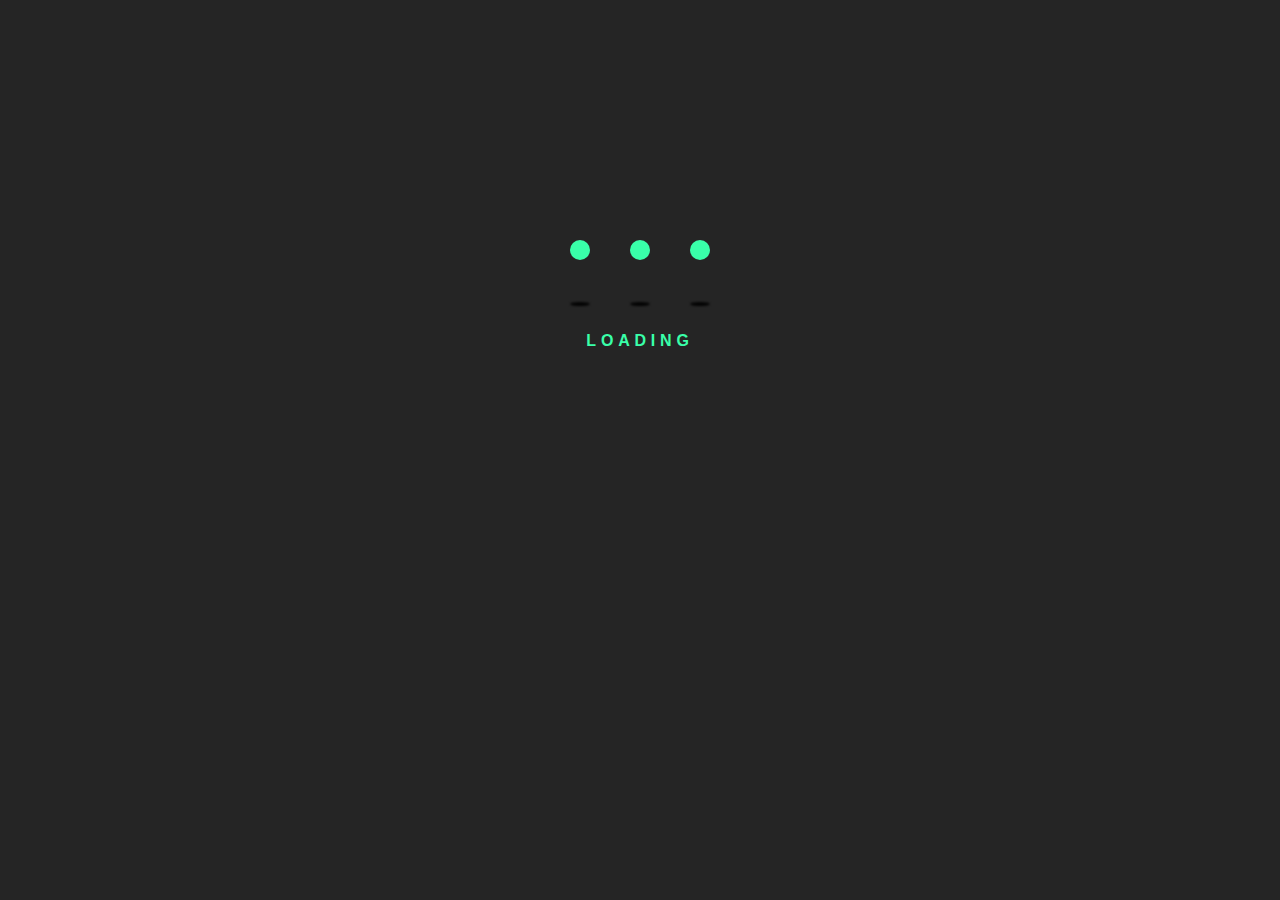
<file: index.html>
<!DOCTYPE html>
<html lang="en">
<head>
    <meta charset="UTF-8">
    <meta name="viewport" content="width=device-width, initial-scale=1.0">
    <title>loading</title>
    <link rel="stylesheet" href="loading.css">
    <link rel="icon" href="moneybag.png" type="image/x-icon">
</head>
<body>
    <div class="wrapper">
        <div class="circle"></div>
        <div class="circle"></div>
        <div class="circle"></div>
        <div class="shadow"></div>
        <div class="shadow"></div>
        <div class="shadow"></div>
    </div>

    <div>
        <div class="loadingtxt">LOADING</div>
    </div>

    <script>
        setTimeout(function () {
            window.location.href = 'load.html';
        }, 3000);
    </script>
</body>
</html>
</file>
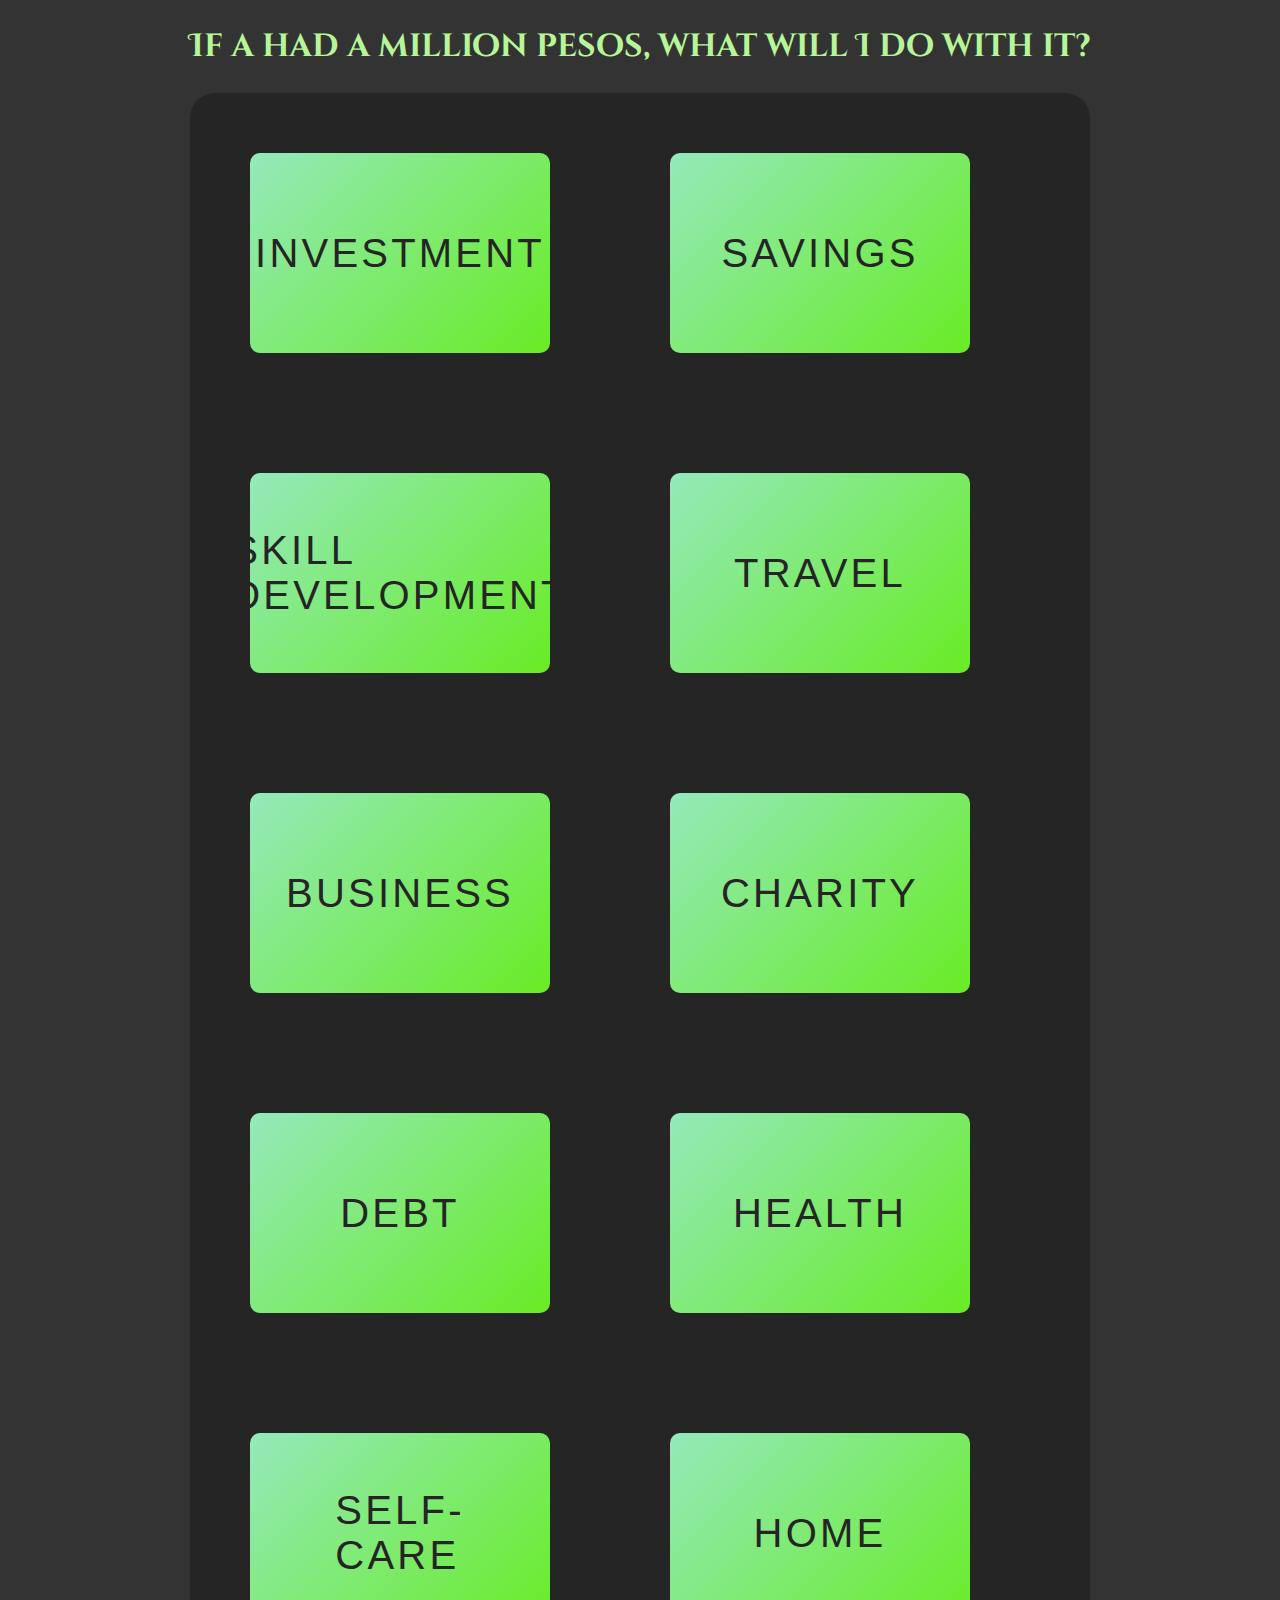
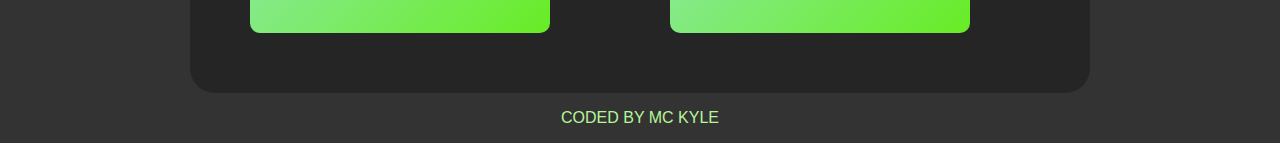
<file: load.html>
<!DOCTYPE html>
<html lang="en">

<head>
    <meta charset="UTF-8">
    <meta name="viewport" content="width=device-width, initial-scale=1.0">
    <title>Simple Website</title>
    <link rel="stylesheet" href="style.css">
    <link rel="icon" href="moneybag.png" type="image/x-icon">
</head>

<body>
    <h1>If a had a million pesos, what will I do with it? </h1>
    <div class="container">
        <div class="card">
            <div class="ways">Investment</div>
            <div class="card__content">
                <p class="card__title">Investment:
                </p>
                <p class="card__description">You could consider investing a portion of the money in stocks, real estate, or other assets to potentially grow your wealth over time.
                </p>
            </div>
        </div>
        <div class="card">
            <div class="ways">Savings</div>
            <div class="card__content">
                <p class="card__title">Savings and Emergency Fund:
                </p>
                <p class="card__description">Setting aside a portion in a savings account or creating an emergency fund can provide financial security for unexpected expenses.
                </p>
            </div>
        </div>
        <div class="card">
            <div class="ways">Skill Development</div>
            <div class="card__content">
                <p class="card__title">Education or Skill Development:
                </p>
                <p class="card__description">You might want to invest in furthering your education or acquiring new skills that could lead to better job opportunities or personal growth.
                </p>
            </div>
        </div>
        <div class="card">
            <div class="ways">Travel</div>
            <div class="card__content">
                <p class="card__title">Travel:
                </p>
                <p class="card__description">If you enjoy traveling, you could use the money to explore new places, experience different cultures, and create lasting memories.
                </p>
            </div>
        </div>
        <div class="card">
            <div class="ways">Business</div>
            <div class="card__content">
                <p class="card__title">Starting a Business: 
                </p>
                <p class="card__description">If you have a business idea or a passion you'd like to turn into a venture, this could be a great opportunity to invest in your own project.
                </p>
            </div>
        </div>
        <div class="card">
            <div class="ways">Charity</div>
            <div class="card__content">
                <p class="card__title">Philanthropy and Charity:
                </p>
                <p class="card__description">You could use some of the money to support causes or organizations you care about.
                </p>
            </div>
        </div>
        <div class="card">
            <div class="ways">Debt</div>
            <div class="card__content">
                <p class="card__title">Paying off Debt:
                </p>
                <p class="card__description"> If you have existing debts, using some of the money to pay them off can provide financial relief and save you money on interest.
                </p>
            </div>
        </div>
        <div class="card">
            <div class="ways">Health</div>
            <div class="card__content">
                <p class="card__title">Health and Wellness:
                </p>
                <p class="card__description">Consider investing in your physical and mental well-being through activities like gym memberships, healthy food, or wellness retreats.
                </p>
            </div>
        </div>
        <div class="card">
            <div class="ways">Self-Care</div>
            <div class="card__content">
                <p class="card__title">Treating Yourself:
                </p>
                <p class="card__description">Allocate some of the funds for experiences or items that bring you joy, or use it to create special moments for yourself
                </p>
            </div>
        </div>
        <div class="card">
            <div class="ways">Home</div>
            <div class="card__content">
                <p class="card__title">Home Improvement:
                </p>
                <p class="card__description">Investing in your current living situation or purchasing a new home could be a wise choice for long-term stability and comfort.
                </p>
            </div>
        </div>
    </div>
    <footer>
        CODED BY MC KYLE
    </footer>



    <script>
        // Check if the page was refreshed
        if (performance.navigation.type == 1) {
            // Redirect to loading screen
            window.location.href = 'index.html';
        }
    </script>
</body>

</html>
</file>
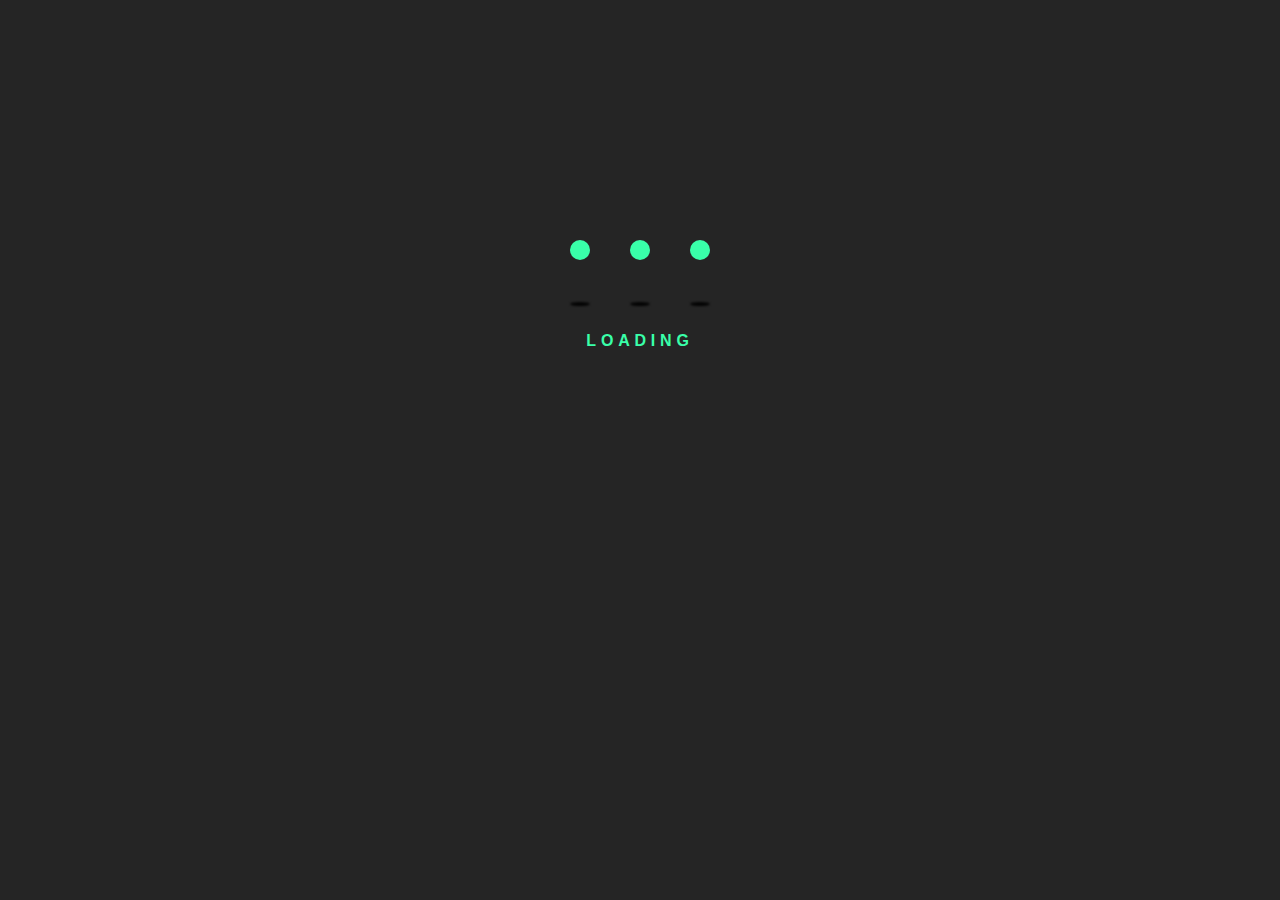
<file: loading.html>
<!DOCTYPE html>
<html lang="en">
<head>
    <meta charset="UTF-8">
    <meta name="viewport" content="width=device-width, initial-scale=1.0">
    <title>loading</title>
    <link rel="stylesheet" href="loading.css">
</head>
<body>
    <div class="wrapper">
        <div class="circle"></div>
        <div class="circle"></div>
        <div class="circle"></div>
        <div class="shadow"></div>
        <div class="shadow"></div>
        <div class="shadow"></div>
    </div>

    <div>
        <div class="loadingtxt">LOADING</div>
    </div>

    <script>
        setTimeout(function () {
            window.location.href = 'index.html';
        }, 3000);
    </script>
</body>
</html>
</file>
<file: loading.css>
* {
    margin: 0;
    padding: 0;
    box-sizing: border-box;
}

body {
    margin-top: 15rem;
    display: flex;
    align-items: center;
    justify-content: center;
    flex-direction: column;
    gap: 2rem;
    background-color: #252525;
}

.wrapper {
    width: 200px;
    height: 60px;
    position: relative;
    z-index: 1;
}

.circle {
    width: 20px;
    height: 20px;
    position: absolute;
    border-radius: 50%;
    background-color: #39ffa9;
    left: 15%;
    transform-origin: 50%;
    animation: circle7124 0.5s alternate infinite ease;
}

@keyframes circle7124 {
    0% {
        top: 60px;
        height: 5px;
        border-radius: 50px 50px 25px 25px;
        transform: scaleX(1.7);
    }

    40% {
        height: 20px;
        border-radius: 50%;
        transform: scaleX(1);
    }

    100% {
        top: 0%;
    }
}

.circle:nth-child(2) {
    left: 45%;
    animation-delay: 0.2s;
}

.circle:nth-child(3) {
    left: auto;
    right: 15%;
    animation-delay: 0.3s;
}

.shadow {
    width: 20px;
    height: 4px;
    border-radius: 50%;
    background-color: rgba(0, 0, 0, 0.9);
    position: absolute;
    top: 62px;
    transform-origin: 50%;
    z-index: -1;
    left: 15%;
    filter: blur(1px);
    animation: shadow046 0.5s alternate infinite ease;
}

@keyframes shadow046 {
    0% {
        transform: scaleX(1.5);
    }

    40% {
        transform: scaleX(1);
        opacity: 0.7;
    }

    100% {
        transform: scaleX(0.2);
        opacity: 0.4;
    }
}

.shadow:nth-child(4) {
    left: 45%;
    animation-delay: 0.2s;
}

.shadow:nth-child(5) {
    left: auto;
    right: 15%;
    animation-delay: 0.3s;
}

.loadingtxt {
    font-family: Arial, Helvetica, sans-serif;
    font-weight: 600;
    color: #39ffa9;
    letter-spacing: .3rem;
}

@keyframes jump {
    0%, 100% {
        transform: translateX(0);
    }
    25% {
        transform: translateX(50px);
    }
    75% {
        transform:translateX(-50px);
    }
}

.loadingtxt {
    animation: jump 3s infinite ease-in-out ;
}
</file>
<file: style.css>
@import url('https://fonts.googleapis.com/css2?family=Cinzel+Decorative:wght@700&family=Poppins:wght@300;400;500;600;700;800&display=swap');


* {
    padding: 0;
    margin: 0;
    box-sizing: border-box;
}

body {
    display: flex;
    align-items: center;
    justify-content: center;
    flex-direction: column;
    background-color: #333;
}

.container {
    background-color: #252525;
    margin: auto 0;
    padding: 0;
    height: 100%;
    width: 900px;
    display: flex;
    flex-wrap: wrap;
    border-radius: 25px;
}

.card {
    position: relative;
    width: 300px;
    height: 200px;
    background: linear-gradient(-45deg, #68ec25 0%, #94e9bb 100%);
    border-radius: 10px;
    display: flex;
    align-items: center;
    justify-content: center;
    overflow: hidden;
    transition: all 0.6s cubic-bezier(0.23, 1, 0.320, 1);
    margin: 60px;
}

.card:hover {
    transform: rotate(-5deg) scale(1.1);
    box-shadow: 25px 20px 50px #54ff79;
}

.card__content {
    position: absolute;
    top: 50%;
    left: 50%;
    transform: translate(-50%, -50%) rotate(-45deg);
    width: 100%;
    height: 100%;
    padding: 20px;
    box-sizing: border-box;
    background-color: #fff;
    opacity: 0;
    transition: all 0.6s cubic-bezier(0.23, 1, 0.320, 1);
}

.card:hover .card__content {
    transform: translate(-50%, -50%) rotate(0deg);
    opacity: 1;
}

.card__title {
    margin: 0;
    font-size: 24px;
    color: #333;
    font-weight: 700;
}

.card__description {
    margin: 10px 0 0;
    font-size: 14px;
    color: #777;
    line-height: 1.4;
}

.card:hover svg {
    scale: 0;
    transform: rotate(-45deg);
}

h1 {
    font-family: Cinzel Decorative, sans-serif;
    margin: 25px;
    color: #b7f698;
}

.ways {
    font-family: Impact, Haettenschweiler, 'Arial Narrow Bold', sans-serif;
    font-size: 2.5rem;
    font-weight: 200;
    letter-spacing: .2rem;
    text-transform: uppercase;
    color:#252525;
    margin: 50%;
}

footer {
    width: auto 0;
    height: 50px;
    display: flex;
    align-items: center;
    color: #b7f698;
    font-family: Arial, Helvetica, sans-serif;
}
</file>
